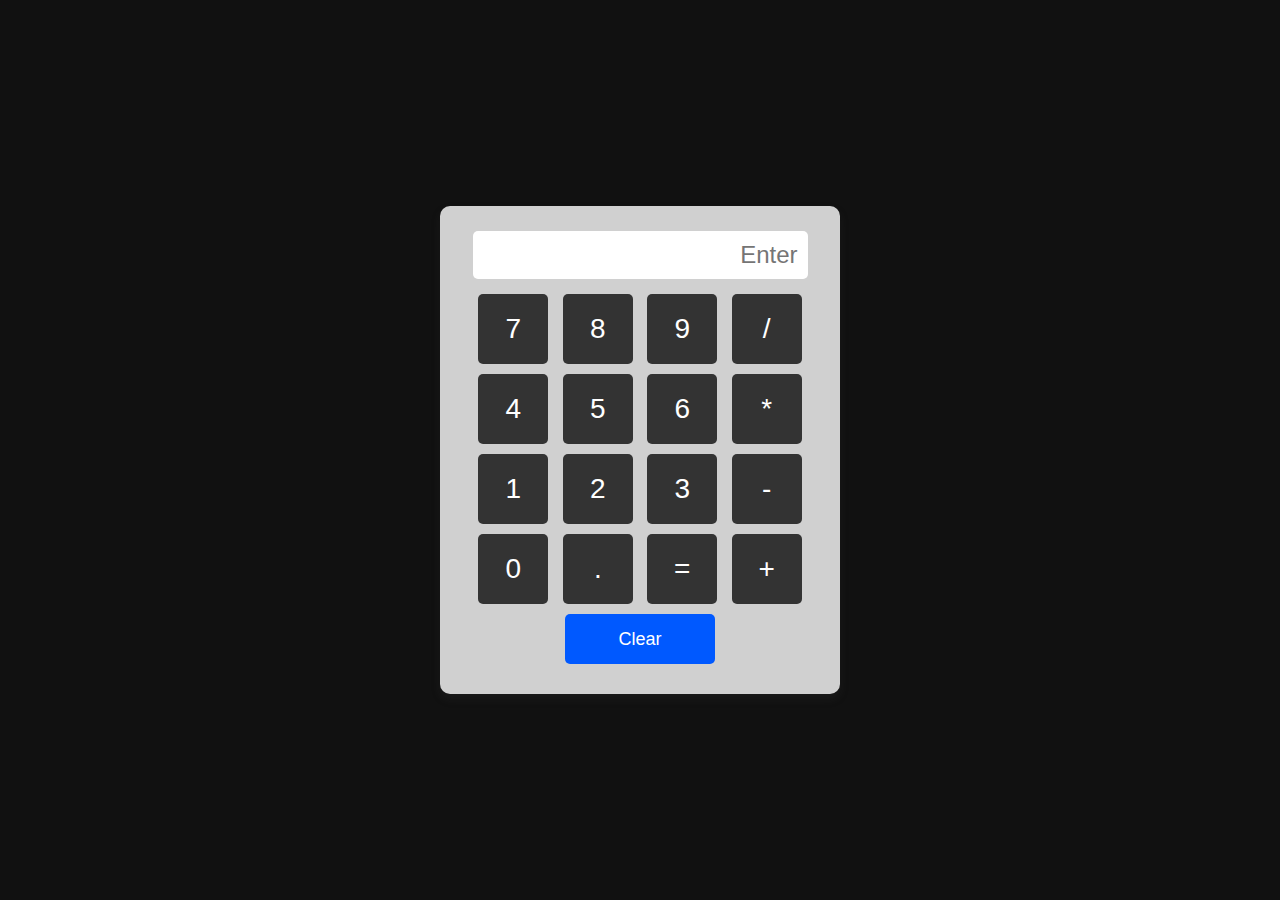
<file: calculator/index.html>
<!DOCTYPE html>
<html lang="en">
<head>
<meta charset="UTF-8">
<meta name="viewport" content="width=device-width, initial-scale=1.0">
<link rel="stylesheet" href="./required/style.css">
<link rel="icon" type="image/svg+xml" href="./assets/favicon.svg">
<title>Calculator</title>
</head>

<body>
<div class=" calculator-background ">
  <input type="text" id="inputField" class="input" disabled placeholder="Enter">
  <div>
  <button onclick="handleButtonClick('7')">7</button>
  <button onclick="handleButtonClick('8')">8</button>
  <button onclick="handleButtonClick('9')">9</button>
   <button onclick="handleButtonClick('/')">/</button>
  </div>

  <div>
  <button onclick="handleButtonClick('4')">4</button>
  <button onclick="handleButtonClick('5')">5</button>
  <button onclick="handleButtonClick('6')">6</button>
   <button onclick="handleButtonClick('*')">*</button>
  </div>

  <div>
  <button onclick="handleButtonClick('1')">1</button>
  <button onclick="handleButtonClick('2')">2</button>
  <button onclick="handleButtonClick('3')">3</button>
    <button onclick="handleButtonClick('-')">-</button>
  </div>

  <div>
  <button onclick="handleButtonClick('0')">0</button>
  <button onclick="handleButtonClick('.')">.</button>
  <button onclick="calculateResult()">=</button>
  <button onclick="handleButtonClick('+')">+</button>
  </div>

  <button class="clear-btn" onclick="clearInput()">Clear</button>
</div>
 

<script src="./required/script.js"></script>
</body>
</html>
</file>
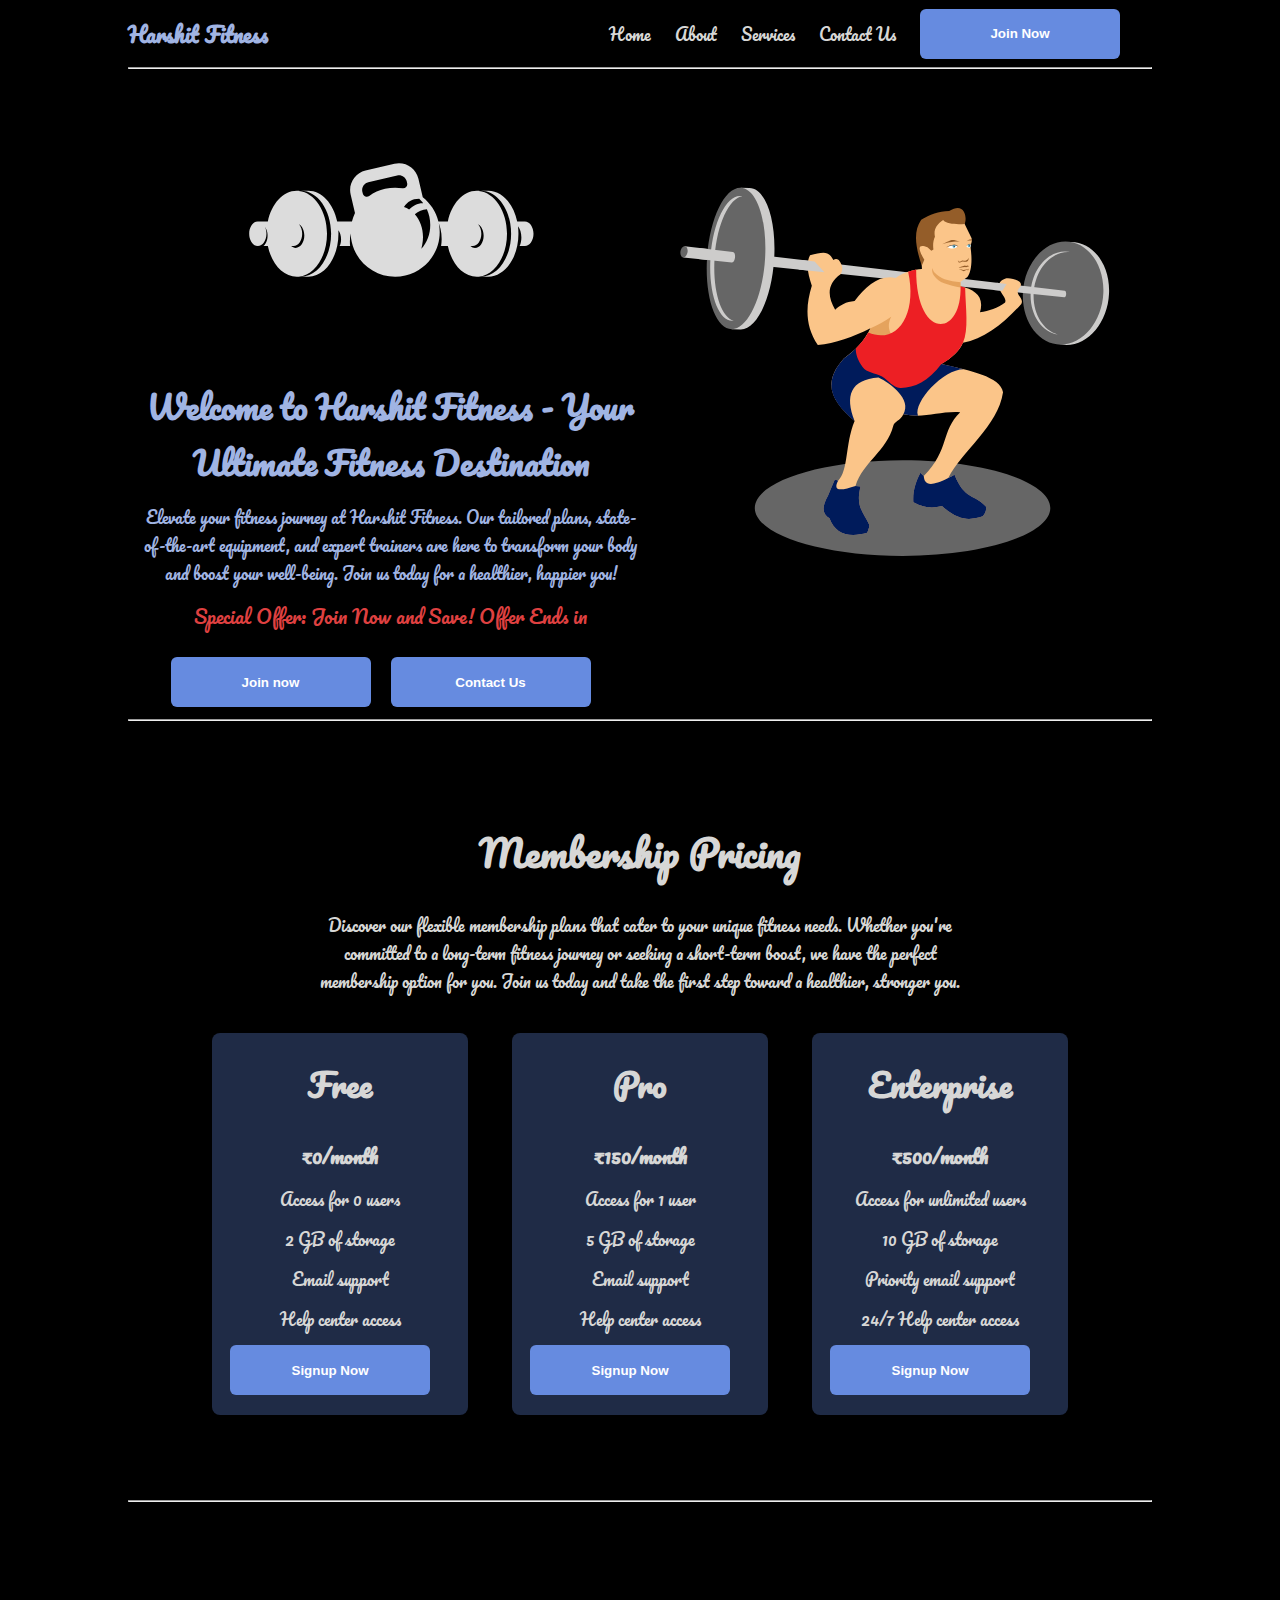
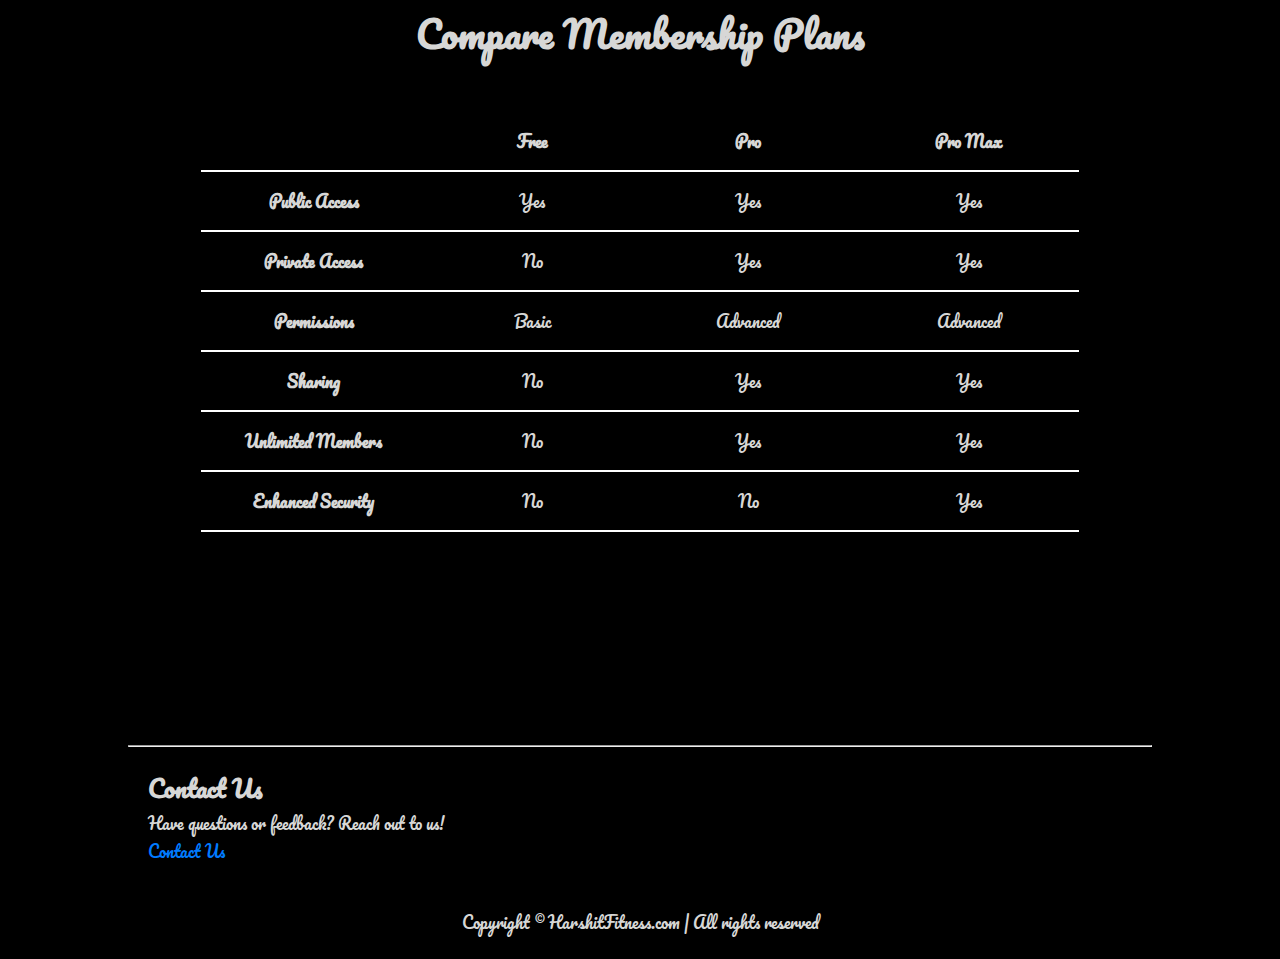
<file: Landing Page/index.html>
<!DOCTYPE html>
<html lang="en">

<head>
    <meta charset="UTF-8">
    <meta http-equiv="X-UA-Compatible" content="IE=edge">
    <meta name="viewport" content="width=device-width, initial-scale=1.0">
    <title>Harshit Fitness - The best fitness gym in the town</title>
    <link rel="stylesheet" href="./required/style.css">
    <script src="./required/offer_timer.js"></script>
</head>

<body class='overflow'>
    <div class="container mx-auto">
        <header>    
            <nav class="flex justify-between">
                <div class="logo font-bold flex items-center text-blue">Harshit Fitness</div>
                <ul class="navbar flex items-center">
                    <li>Home</li>
                    <li>About</li>
                    <li>Services</li>
                    <li>Contact Us</li>
                    <li><button class="btn">Join Now</button></li>
                </ul>
            </nav>
            <hr>
        </header>
        <main class="min-h-screen">
            <section class="section1">
                <div class="flex">
                    <div class="topleft flex flex-col justify-center px-2">
                        <div class=" text-center">
                            <img class="dumbellimg" src="./assets/dumbell.svg" alt="Dumbbell Image">
                        </div>
                        <h1 class="my-1 text-center">Welcome to Harshit Fitness - Your Ultimate Fitness Destination</h1>
                        <p class=" text-center">Elevate your fitness journey at Harshit Fitness. Our tailored plans, state-of-the-art equipment, and expert trainers are here to transform your body and boost your well-being. Join us today for a healthier, happier you!</p>
                            <p class="deal text-center">Special Offer: Join Now and Save! Offer Ends in <span id="demo"></span></p>
                            <div class="buttons">
                                <button class="btn">Join now</button>
                                <button class="btn">Contact Us</button>
                            </div>
                    </div>
                    <div class="topright flex justify-center">
                        <img class="gymimg" src="./assets/gym.svg" alt="Gym Image">
                    </div>
                </div>
            </section>
            <hr>
            <section class="section2">
                <h1 class="text-center my-2">Membership Pricing</h1>
                <p class="my-2">Discover our flexible membership plans that cater to your unique fitness needs. Whether you're committed to a long-term fitness journey or seeking a short-term boost, we have the perfect membership option for you. Join us today and take the first step toward a healthier, stronger you.</p>
                <div class="boxes flex justify-center">
                    <div class="box">
                        <h2>Free</h2>
                        <ul>
                            <li class="highlighted">₹0/month</li>
                            <li>Access for 0 users</li>
                            <li>2 GB of storage</li>
                            <li>Email support</li>
                            <li>Help center access</li>
                            <li><button class="btn">Signup Now</button></li>
                        </ul>
                    </div>
                    <div class="box">
                        <h2>Pro</h2>
                        <ul>
                            <li class="highlighted">₹150/month</li>
                            <li>Access for 1 user</li>
                            <li>5 GB of storage</li>
                            <li>Email support</li>
                            <li>Help center access</li>
                            <li><button class="btn">Signup Now</button></li>
                        </ul>
                    </div>
                    <div class="box">
                        <h2>Enterprise</h2>
                        <ul>
                            <li class="highlighted">₹500/month</li>
                            <li>Access for unlimited users</li>
                            <li>10 GB of storage</li>
                            <li>Priority email support</li>
                            <li>24/7 Help center access</li>
                            <li><button class="btn">Signup Now</button></li>
                        </ul>
                    </div>

                </div>
            </section>
            <hr>
            <section class="section3">
                <h1 class="text-center my-2">Compare Membership Plans</h1>
                <div class="container plantable">
                    <table class="table text-center">
                      <thead>
                        <tr>
                          <th></th><th>Free</th>
                          <th>Pro</th>
                          <th>Pro Max</th>
                        </tr>
                      </thead>
                      <tbody>
                        <tr>
                          <th scope="row" class="text-start">Public Access</th>
                          <td>Yes</td>
                          <td>Yes</td>
                          <td>Yes</td>
                        </tr>
                        <tr>
                          <th scope="row" class="text-start">Private Access</th>
                          <td>No</td>
                          <td>Yes</td>
                          <td>Yes</td>
                        </tr>
                      </tbody>
              
                      <tbody>
                        <tr>
                          <th scope="row" class="text-start">Permissions</th>
                          <td>Basic</td>
                          <td>Advanced</td>
                          <td>Advanced</td>
                        </tr>
                        <tr>
                          <th scope="row" class="text-start">Sharing</th>
                          <td>No</td>
                          <td>Yes</td>
                          <td>Yes</td>
                        </tr>
                        <tr>
                          <th scope="row" class="text-start">Unlimited Members</th>
                          <td>No</td>
                          <td>Yes</td>
                          <td>Yes</td>
                        </tr>
                        <tr>
                          <th scope="row" class="text-start">Enhanced Security</th>
                          <td>No</td>
                          <td>No</td>
                          <td>Yes</td>
                        </tr>
                      </tbody>
                    </table>
            </section>
            <hr>
            <section class="contact-section">
                <h2>Contact Us</h2>
                <p>Have questions or feedback? Reach out to us!</p>
                <a href="#">Contact Us</a>
            </section>
        </main>
        <footer>
            Copyright &copy; HarshitFitness.com | All rights reserved
        </footer>

    </div>
</body>

</html>
</file>
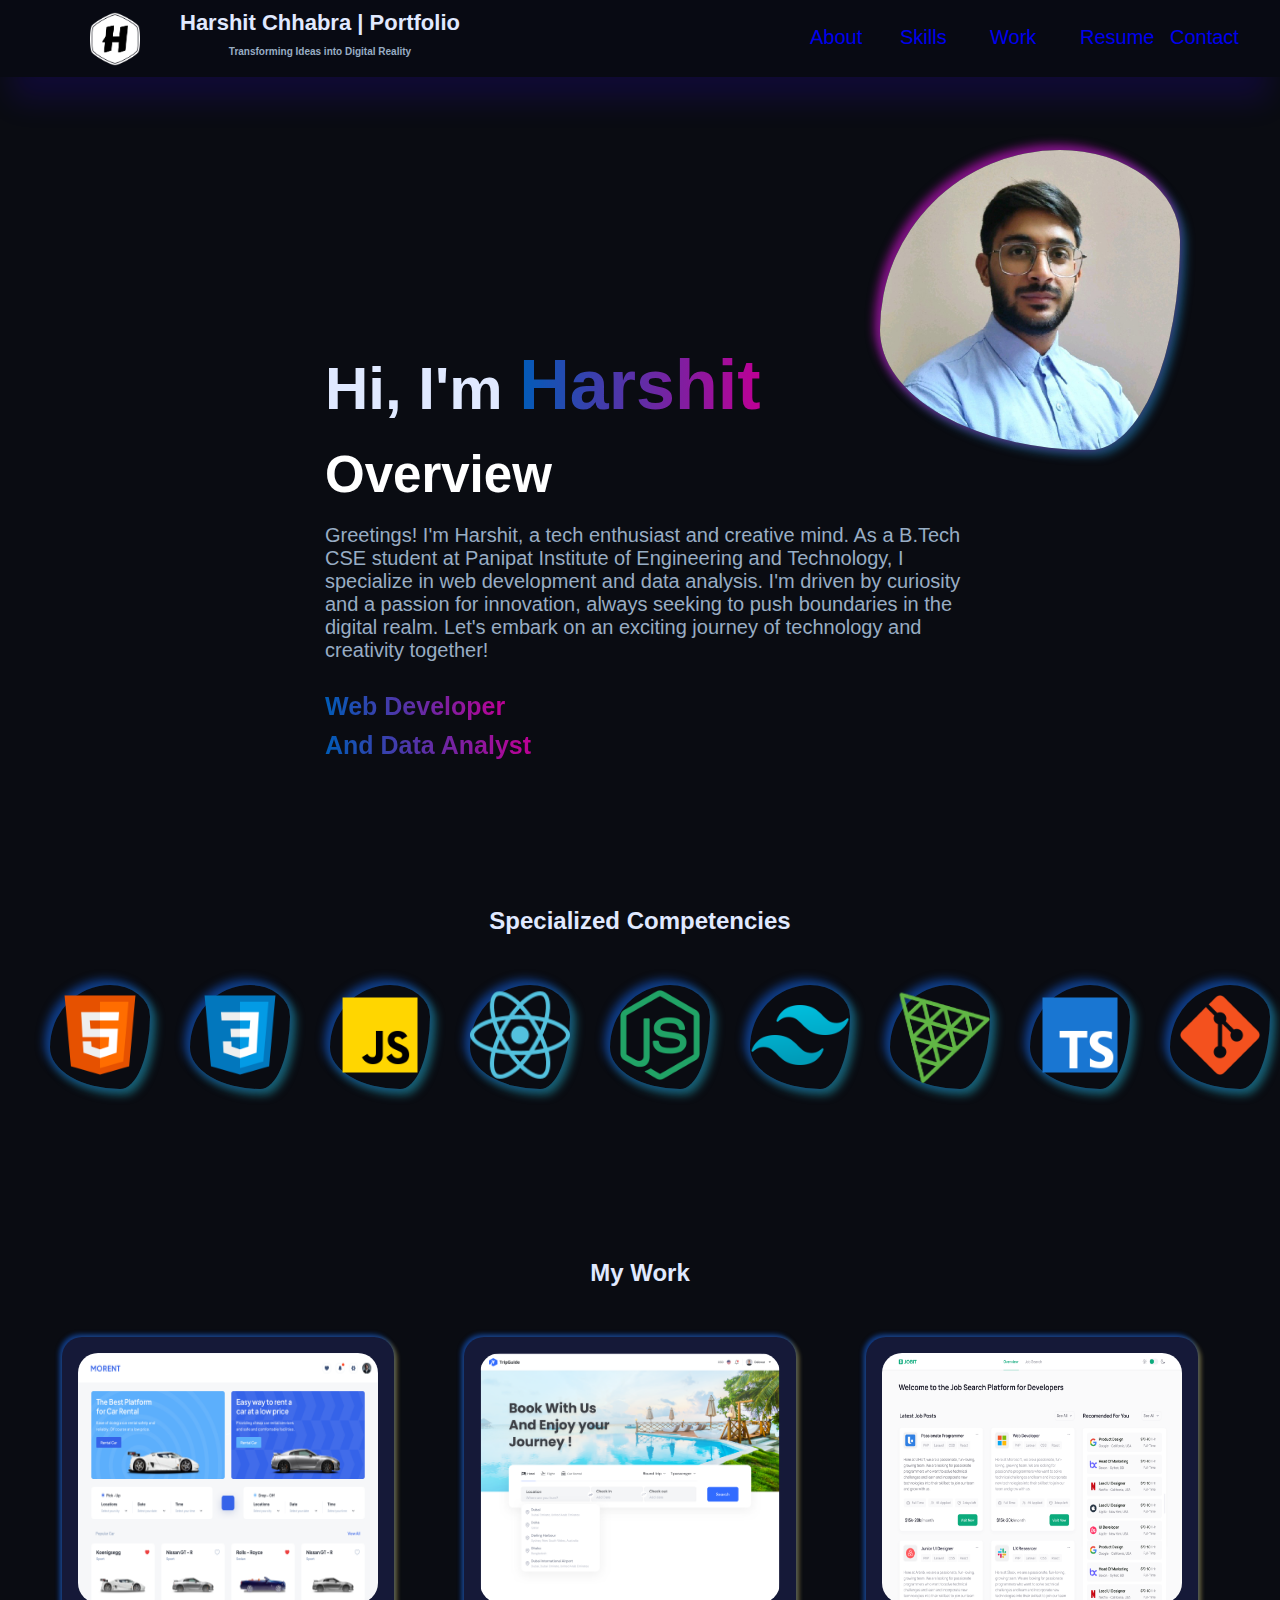
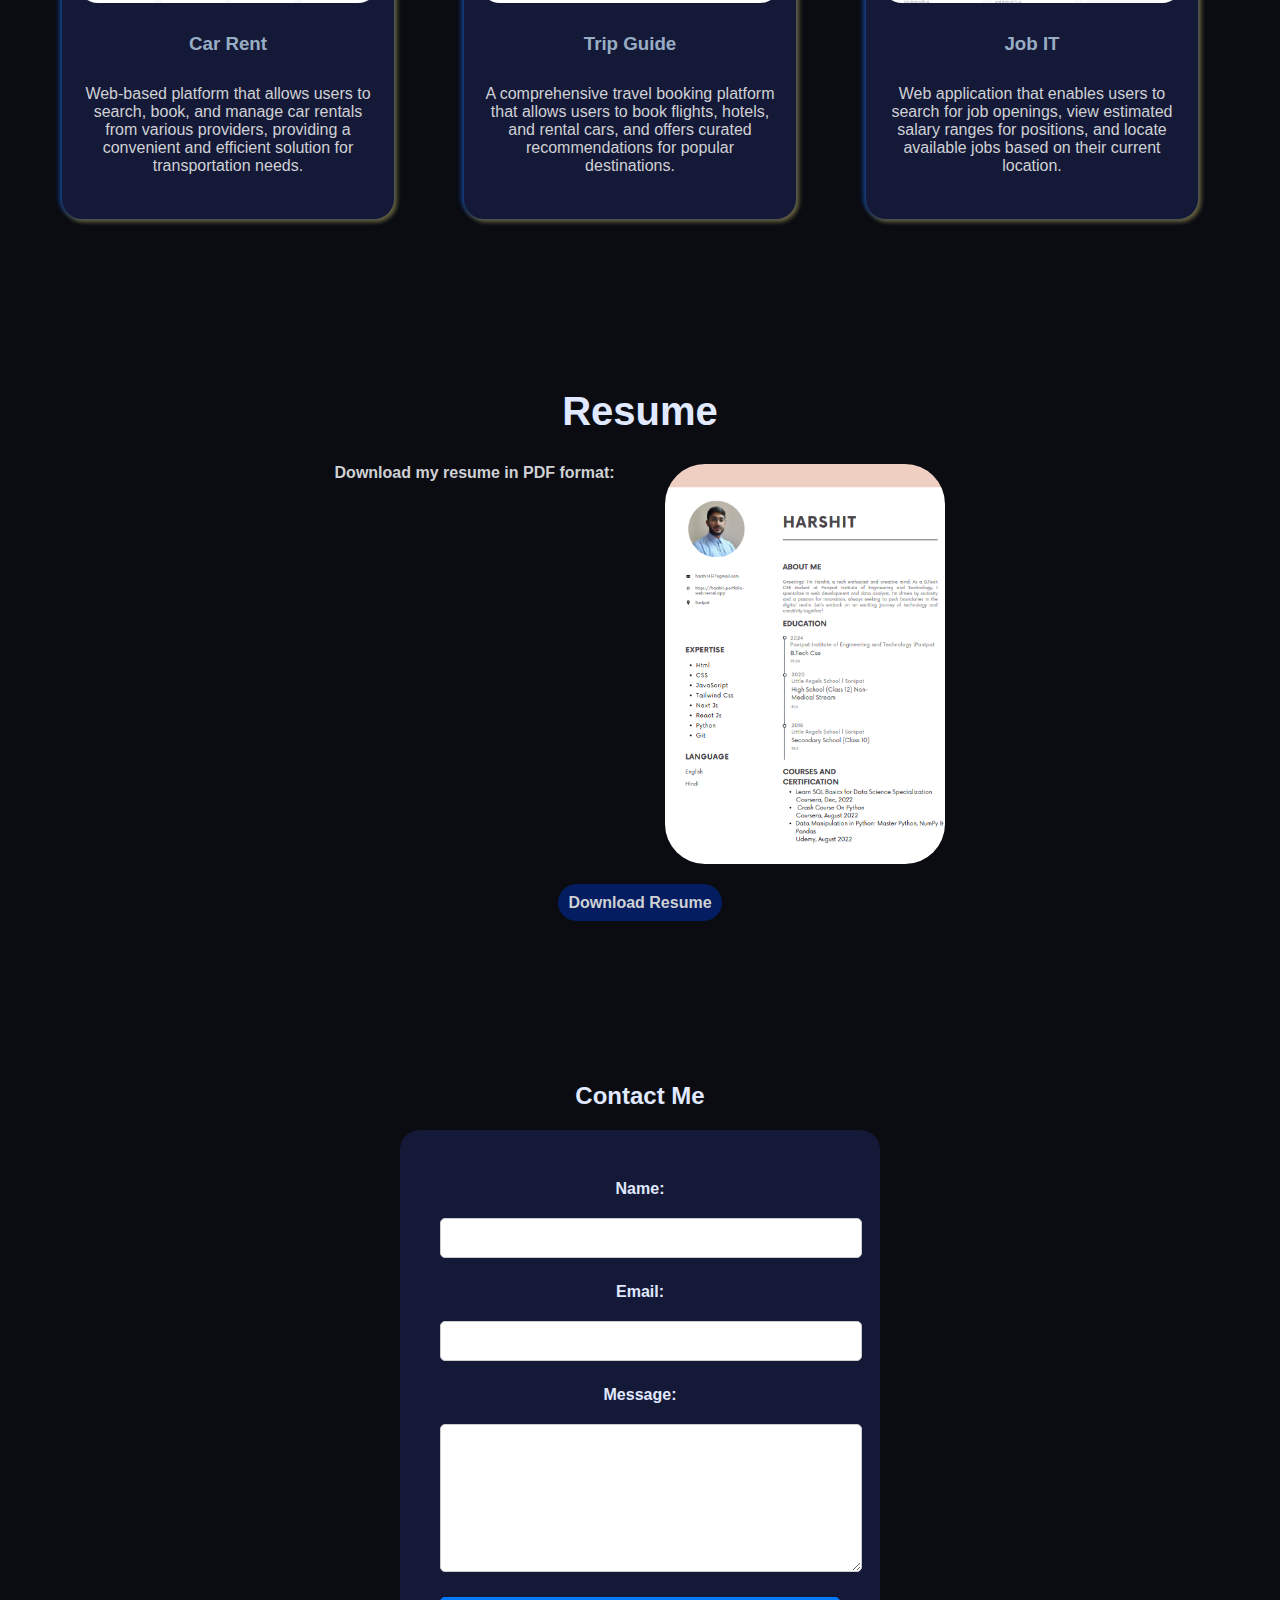
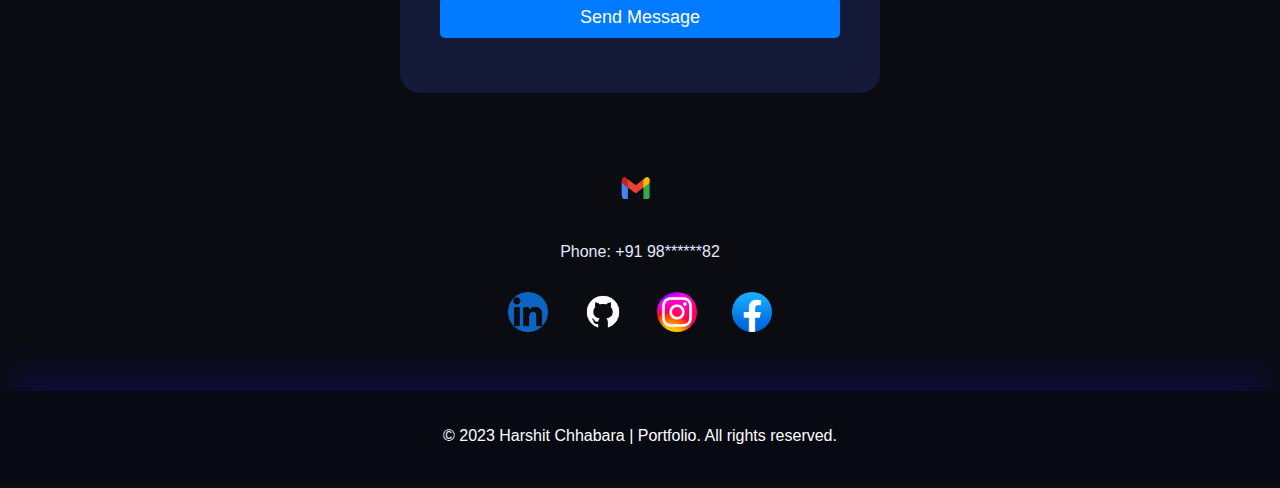
<file: Portfolio/index.html>
<!DOCTYPE html>
<html lang="en">
<head>
  <meta charset="UTF-8">
  <meta name="viewport" content="width=device-width, initial-scale=1.0">
  <title>My Portfolio</title>
  <link rel="stylesheet" href="./required/styles.css">
  <link rel="shortcut icon" href="./assets/profiles/favicon.png" type="image/icon">
</head>
<body>
  <header>
    <div class="name">
        <img src="./assets/profiles/logo.png" alt="logo-icon" height="54" width="50">
        <h1>Harshit Chhabra | Portfolio
          <p>Transforming Ideas into Digital Reality</p>
        </h1>
    </div>
    <nav>
      <ul>
        <li><a href="#about">About</a></li> 
        <li><a href="#skills">Skills</a></li>
        <li><a href="#work">Work</a></li>
        <li><a href="#resume">Resume</a></li>
        <li><a href="#contact">Contact</a></li>
      </ul>
    </nav>
    
  </header>

  <main>
    <section id="about" class="main">
      <div class="main-div">
        <h2 class="my-name">Hi, I'm 
          <span>
            Harshit
          </span>
        </h2>
        <div class="intro"> 
          <h2>
            Overview
          </h2>
          <p>
            Greetings! I'm Harshit, a tech enthusiast and creative mind. As a B.Tech CSE student at Panipat Institute of Engineering and Technology, I specialize in web development and data analysis. I'm driven by curiosity and a passion for innovation, always seeking to push boundaries in the digital realm. Let's embark on an exciting journey of technology and creativity together!
          </p>
        </div>
        <div class="tittle">
          <h2>Web Developer</h2>
          <h2>And Data Analyst</h2>
        </div>
      </div>
      <img class="my-img" height="300" width="300" src="./assets/profiles/my_profile_image.jpg" alt="">
    </section>

    <section id="skills" class="skills">
      <h2>Specialized Competencies</h2>
      <ul>
        <li><img height="100" width="100" src="./assets/tech/html.png" alt="icon"></li>
        <li><img height="100" width="100"  src="./assets/tech/css.png" alt="icon"></li>
        <li><img height="100" width="100"  src="./assets/tech/javascript.png" alt="icon"></li>
        <li><img height="100" width="100"  src="./assets/tech/reactjs.png" alt="icon"></li>
        <li><img height="100" width="100"  src="./assets/tech/nodejs.png" alt="icon"></li>
        <li><img height="100" width="100"  src="./assets/tech/tailwind.png" alt="icon"></li>
        <li><img height="100" width="100"  src="./assets/tech/threejs.png" alt="icon"></li>
        <li><img height="100" width="100"  src="./assets/tech/typescript.png" alt="icon"></li>
        <li><img height="100" width="100"  src="./assets/tech/git.png" alt="icon"></li>
      </ul>
    </section>

    <section id="work" class="work">
      <h2>My Work</h2>
      <div class="project">
        <div class="project-container">
          <img src="./assets/profiles/carrent.png" alt="Project 1">   
          <h3>Car Rent</h3>
          <p>Web-based platform that allows users to search, book, and manage car rentals from various providers, providing a convenient and efficient solution for transportation needs.</p>
        </div>
        <div class="project-container">
          <img src="./assets/profiles/tripguide.png" alt="Project 1">   
          <h3>Trip Guide</h3>
          <p>A comprehensive travel booking platform that allows users to book flights, hotels, and rental cars, and offers curated recommendations for popular destinations.</p>
        </div>
        <div class="project-container">
          <img src="./assets/profiles/jobit.png" alt="Project 1">   
          <h3>Job IT  </h3>
          <p>Web application that enables users to search for job openings, view estimated salary ranges for positions, and locate available jobs based on their current location.</p>
        </div>
      </div>
    </section>

    <section id="resume" class="resume">
      <h2>Resume</h2>
      <p>Download my resume in PDF format:
        <img height="400" src="./assets/profiles/Screenshot 2023-09-07 222019.png" alt="">
      </p>
      <a href="./assets/profiles/Resume-Harshit.pdf" download="Harshit_Chhabra_Resume.pdf">Download Resume</a>
    </section>
    <section id="contact" class="contact">
      <h2>Contact Me</h2>
      <form id="contact-form">
        <label for="name">Name:</label>
        <input type="text" id="name" name="name" required>
        <label for="email">Email:</label>
        <input type="email" id="email" name="email" required>
        <label for="message">Message:</label>
        <textarea rows="7" id="message" name="message" required></textarea>
        <button type="submit">Send Message</button>
      </form>
    </section>
    <div class="contact-info">
       <a href="mailto:harshit4317@gmail.com"><img src="./assets/Footer_icons/gmail.png" height="40" width="40" alt="icon"></a>
      <p>Phone: +91 98******82</p>
      <a href="https://www.linkedin.com/in/harshit-11869816a/"><img src="./assets/Footer_icons/linkedin.png" height="40" width="40" alt="icon"></a>
      <a href="https://github.com/harshit4317"> <img src="./assets/Footer_icons/github2.png" height="40" width="40" alt="icon"></a>
      <a href="https://www.instagram.com/harshit_chhabra07/?hl=en"><img src="./assets/Footer_icons/instagram.webp" height="40" width="40" alt="icon"></a>
      <a href="https://www.facebook.com/harshit.chhabra.98/"><img src="./assets/Footer_icons/facebook.webp" height="40" width="40" alt="icon"></a>
    </div>
  </main>

  <footer>
    <p>&copy; 2023 Harshit Chhabara | Portfolio. All rights reserved.</p>
  </footer>

  <script src="./required/script.js"></script>
</body>
</html>
</file>
<file: calculator/required/style.css>
body {
  display: flex;
  justify-content: center;
  align-items: center;
  height: 100vh;
  margin: 0;
  font-family: Arial, sans-serif;
  background-color: #111;
}

.calculator-background {
  padding: 25px;
  background-color: #d0d0d0;
  border-radius: 10px;
  box-shadow: 0px 5px 10px rgba(60, 60, 60, 0.2);
  width: 350px;
  text-align: center;
}

.input {
  margin-bottom: 10px;
  border: none;
  width: 90%;
  border-radius: 5px;
  padding: 10px;
  font-size: 24px;
  background-color: #fff;
  text-align: right;
  outline: none;
}

.calculator-background button {
  border: none;
  border-radius: 5px;
  width: 70px;
  height: 70px;
  background-color: #333;
  color: #fff;
  font-size: 28px;
  margin: 5px;
  cursor: pointer;
  font-family:'Trebuchet MS', 'Lucida Sans Unicode', 'Lucida Grande', 'Lucida Sans', Arial, sans-serif ;
}

.calculator-background .clear-btn {
  background-color: #0059ff;
  color: #fff;
  border: none;
  cursor: pointer;
  font-size: 18px;
  width: 150px;
  height: 50px;
}

.calculator-background button:hover {
  background-color: #555;
}

.calculator-background .clear-btn:hover {
  background-color: #0050e6;
}
</file>
<file: Landing Page/required/style.css>
@import url('https://fonts.googleapis.com/css2?family=Archivo:ital,wght@1,300&family=Pacifico&display=swap');
*{
    margin: 0;
    padding: 0;
}
body{
    background-color: black;
    color: rgb(215, 215, 214) ;
}

.container{
    max-width: 80vw;
    font-family: 'Pacifico', sans-serif;
}
hr{
    color: aliceblue;
}
.navbar{
    display: flex;
    height: 67px;
}
.navbar li{
    list-style: none;
    margin: 0 12px;
}

.topleft{
    width: 50%;
}

.topright{ 
    width: 50%;
}
.container ul li:hover{
 color: rgb(160, 180, 227);
 cursor: pointer;
}
.section1{
   max-height: 100vh; 
   color: rgb(160, 180, 227);
}

.section1 h1{
    color: rgb(160, 180, 227);
    font-size: 2rem;
}

.logo{
    font-size: 1.3rem;
}

.dumbellimg{
    width: 289px;
}

.topright .gymimg{
    width: 466px;
}

.section2{
    padding: 73px;
}

.section2 h1{
    font-size: 2.3rem;
}

.section2 p{
    padding: 0 8vw;
    text-align: center;
}

.box{
    padding: 8px 0;
    margin: 12px 22px;
    min-width: 20vw;
    background-color: rgb(31, 43, 70);
    border-radius: 8px;
    text-align: center;
}

.box h2{
    font-size: 2rem;
    padding: 15px 0;
}

.highlighted{
    font-size: 1.2rem;
    font-weight: bolder;
}

.box ul{
    list-style-type: none;
}

.box ul li{
   margin: 12px 2px;
}

.plantable{
    display: flex;
    justify-content: center;
    align-items: center;
}

.section3 table{
    width: 100%;
    margin-bottom: 140px;
    margin-top: 20px;
    border-collapse: collapse;
}

.section3 table th{ 
    width: 23vw; 
    border-bottom: 2px solid white;
    padding: 15px 0;
} 

.section3 table td{   
    border-bottom: 2px solid white; 
} 
 

.section3 h1{
    font-size: 2.3rem;
}

.section3{
    padding: 73px;
}

footer{
    padding: 23px;
    text-align: center;
}
.buttons{
    display: flex;
    justify-content: center;
    align-items: center;
    margin: 12px;
}

.deal{
    font-size: 1.2rem;
    font-weight: 200;
    margin: 12px 0;
    color: rgb(223, 64, 64);
}

.contact-section {
    padding: 20px;
}

.contact-section a {
    color: #007BFF; 
    text-decoration: none;
}

.contact-section a:visited {
    color: #007BFF; 
}

.contact-section a:hover {
    color: #0056b3; /* Change color on hover */
}
.min-h-screen{
    min-height: 100vh;
}

.mx-auto{
    margin-left: auto;
    margin-right: auto;
}

.flex{
    display: flex;
}

.items-center{
    align-items: center;
}

.justify-between{
    justify-content: space-between;
}

.justify-center{
    justify-content: center;
}

.flex-col{
    flex-direction: column;
}

.font-bold{
    font-weight: bolder;
}

.my-1{
    margin-top: 13px;
    margin-bottom: 13px;
}

.my-2{
    margin-top: 26px;
    margin-bottom: 26px;
}

.px-2{
    padding-left: 13px;
    padding-right: 13px;
}

.text-blue{
    color: rgb(160, 180, 227);
}

.btn{
    padding:7px 12px;
    border: none;
    border-radius: 6px;
    cursor: pointer;
    color: white;
    height: 50px;
    width: 200px;
    font-weight: 800;
    background-color: rgb(102, 139, 224);
    margin-right: 20px;
}
.btn:hover{
    background-color: rgb(5, 25, 74);
    color: white;
}

.overflow{
    overflow-x: hidden;
}

.text-center{
    text-align: center;
}
</file>
<file: Portfolio/required/styles.css>
body {
    font-family: Arial, sans-serif;
    background-color: #0a0c12;
    color: #e0e9ff;
    overflow-x: hidden;
    margin: 0;
    padding: 0;
  }
  .name {
    display: flex;
    justify-content:center ;
    align-items: center;
    gap: 40px;
  }
  .name h1{
    font-size: 22px;
    font-weight: 550;
    margin: 0;
    color: #e0e9ff;
    text-align: center;
  }
  .name h1 p{
    font-size: 10px;
    color: #98adc4;

  }
  .main{
    width: 100vw;
    height: 90vh;
    display: flex;
    flex-direction: column;
    justify-content: center;
    align-items: center;
  }
  .my-img{
    border-radius: 60% 40% 30% 70%/60% 30% 70% 40%;
    object-fit: cover;
    top: 150px;
    right: 100px;
    box-shadow: -4px -4px 8px 2px rgba(155, 16, 155, 0.8), 4px 4px 8px 2px rgba(25, 84, 123, 0.9);
    position: absolute;
    animation: img_animate 8s ease-in-out infinite;
  } 
  @keyframes img_animate {
    0% {
      border-radius:60% 40% 30% 70%/60% 30% 70% 40%;
  }
  50% {
    border-radius: 30% 60% 70% 40%/50% 60% 30% 60%;
  
  }
  100% {
    border-radius: 60% 40% 30% 70%/60% 30% 70% 40%;
  
  }
    
  }
  .main-div{
    margin-top: 100px;
  }
  .my-name{

    font-size: 60px;
    width: 600px;
  }
  .my-name span{
    font-size: 70px;
    background: linear-gradient(to right, #005cb7, #be0095);
    -webkit-background-clip: text;
    color: transparent;
  }
  .tittle{
    margin-top: 40px;
  }
  .tittle h2{
    margin-top: 10px;
    font-size: 25px;
    font-weight: 700;
    width: fit-content;
    background: linear-gradient(to right, #005cb7, #be0095);
    -webkit-background-clip: text;
    color: transparent;
    }
  .intro{
    height: fit-content;
    width: 670px;
    font-size: 34px;
    font-weight: 700;
    margin-top: 20px;
    color: rgb(255, 255, 255);
  }
  .intro p{
    font-size: 20px;
    font-weight: 300;
    color: #98adc4;
    margin-bottom: -10px;
  }
  h1, h2, h3 {
    margin: 0;
  }
  
  header {
    padding: 10px 90px 10px 90px; 
    display: flex;
    justify-content: space-between;
    background-color: #080a13;
    box-shadow: rgba(51, 0, 255, 0.15) 0px 35px 30px -12px;  
  }
  
  nav ul {
    list-style-type: none;
    display: flex;
    justify-content:center ;
    align-items: center;
    gap: 70px;
    font-weight: 350;
    color: #e0e9ff;

  }
  
  nav li {
    transition: transform .2s;
    height: 20px;
    width: 20px;
  }
  
  nav li a {
    text-decoration: none;
    font-size: 20px;

  }
  nav li a:visited {
    color: #e0e9ff;
  }
  nav li:hover {
    transform: scale(1.2);
  }
  nav li a:hover {
    color: #003acc;
  }
  
  main {
    padding: 20px;
  }
  

  .skills h2{
    text-align: center;

  }
  .skills ul{
    list-style-type: none;
    display: flex;
    flex-direction: row;
    justify-content: center;
    gap: 40px;
    margin-top: 50px;
  }
  .skills ul li{
    border-radius: 60% 40% 30% 70%/60% 30% 70% 40%;
    object-fit: cover;
    box-shadow: -4px -4px 8px 2px rgba(16, 67, 155, 0.8), 4px 4px 8px 2px rgba(25, 105, 123, 0.9);
    animation: img_animate 8s ease-in-out infinite;  }


  .project {
    position: relative;
    display: inline-block;
    margin-right: 20px;
  }
  
  .project img {
    width: 200px;
    height: 150px;
  }
  
  .work{
    margin-top: 170px;
    text-align: center;
  }
  .project{
    margin-top: 50px;
    display: flex;
    flex-direction: row;
    gap: 70px;
    justify-content: center;
  }
  .project-container{
    width: 300px;
    height: 450px;
    padding: 1rem;
    color: white;
    background-color: #151938;
    box-shadow: -2px -2px 4px 1px rgba(16, 67, 155, 0.8), 2px 2px 4px 1px rgba(255, 236, 125, 0.4);
    border-radius: 20px;
    display: flex; 
    flex-direction: column;
    align-items: center;
 }
  .project-container img{
    width: 300px;
    height: 250px;
    border-radius: 20px;
  }
  .project-container h3{
    margin-top: 30px;
    color: #98adc4;
    font-weight: 700;
  }
  .project-container p{
    margin-top: 30px;
    color: #cfd1d4;
    font-weight: 200;
    text-align: center;
  }

  .resume{
    margin-top: 170px;
    text-align: center;
  }
  .resume h2{
    margin-bottom: 30px;
    font-size: 40px;
  }
  .resume p{
    margin-top: 30px;
    margin-bottom: 30px;
    color: #cfd1d4;
    font-weight: 600;
    display: flex;
    justify-content: center;
    gap: 50px;
  }
  .resume p img{
    border-radius: 40px;
  }
  .resume a{
    color: #cfd1d4;
    font-weight: 600;
    text-decoration: none;
    background-color: #031d60;
    padding: 10px;
    border-radius: 40px;
  }
  .resume a:hover{
    background-color: #0a2d86;
  }

  .contact {
    padding: 20px;
    text-align: center;
    margin-top: 150px;
  }
  
  #contact-form {
    border-radius: 20px;
    background-color: #151938;
    max-width: 400px;
    margin: 20px auto;
    display: flex;
    flex-direction: column;
    padding: 40px;
  }
  
  label {
    display: block;
    font-weight: bold;
    margin-top: 10px;
  }
  input:focus, textarea:focus {
    outline: none;
  }
  input[type="text"],
  input[type="email"],
  textarea {
    width: 100%;
    padding: 10px;
    margin-top: 5px;
    border: 1px solid #ccc;
    border-radius: 5px;
    font-size: 16px;
  }
  
  button[type="submit"] {
    background-color: #007bff; 
    color: #fff;
    border: none;
    padding: 10px 20px;
    margin-top: 10px;
    border-radius: 5px;
    cursor: pointer;
    font-size: 18px;
  }
  
  button[type="submit"]:hover {
    background-color: #0056b3; 
  }
  
  label,
  input,
  textarea,
  button {
    margin-bottom: 15px;
  }

  .contact-info {
    padding: 20px;
    text-align: center;
  }
  
  .contact-info h3 {
    font-size: 24px;
    margin-bottom: 15px;
  }
  
  .contact-info a {
    display: inline-block;
    margin: 10px; 
    border-radius: 50%; 
    padding: 5px; 
    text-decoration: none; 
  }
  
  .contact-info img {
    border-radius: 50%;
  }
  

  footer {
    background-color: #080a13;
    box-shadow: rgba(51, 0, 255, 0.15) 0px -35px 30px -12px;
    color: #fff;
    padding: 20px;
    text-align: center;
  }
  @media (max-width: 1080px) {
    .my-img {
      width: 120px; 
      height: 120px;
      top: 150px; 
      right: 50px;
    }

    nav ul {
      display: none;
    }
    .project{
      flex-direction: column;
      align-items: center;
    }
    .skills ul {
      flex-wrap: wrap; 
      justify-content: center; 
    }
  
    .skills ul li {
      width: 100px;
      height: 100px;
      margin: 10px; 
    }
    .main-div {
      width: 90%;
      max-width: 420px;
      margin-top: 50px; 
    }
  
    .intro {
      width: 90%; 
    }
  }
  @media (max-width: 1080px) {
    .my-name {
      font-size: 30px;
    }
  
    .my-name span {
      font-size: 40px;
    }
  
    .tittle h2 {
      font-size: 20px;
    }
  
    .intro {
      font-size: 20px;
      max-width: 90%; /* Adjust maximum width for smaller screens */
    }
  
    .intro p {
      font-size: 16px;
    }
  }
</file>
